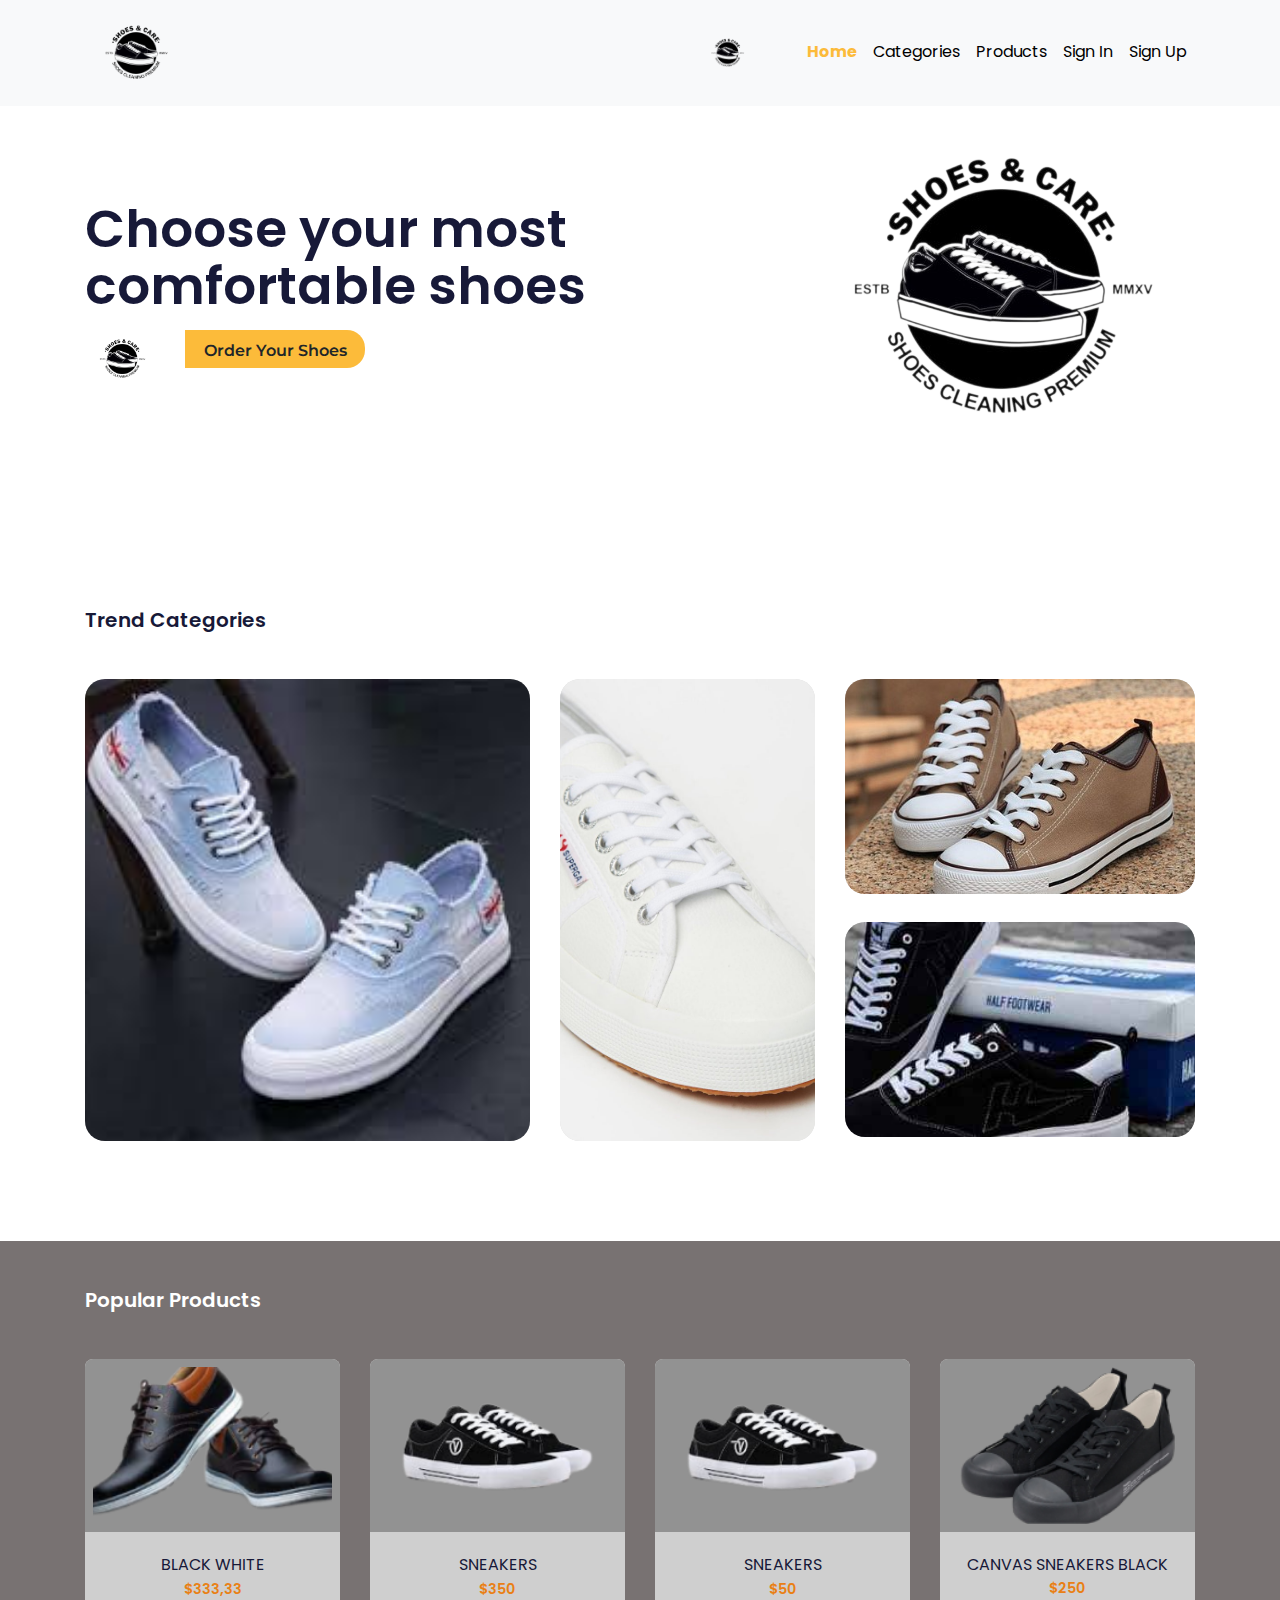
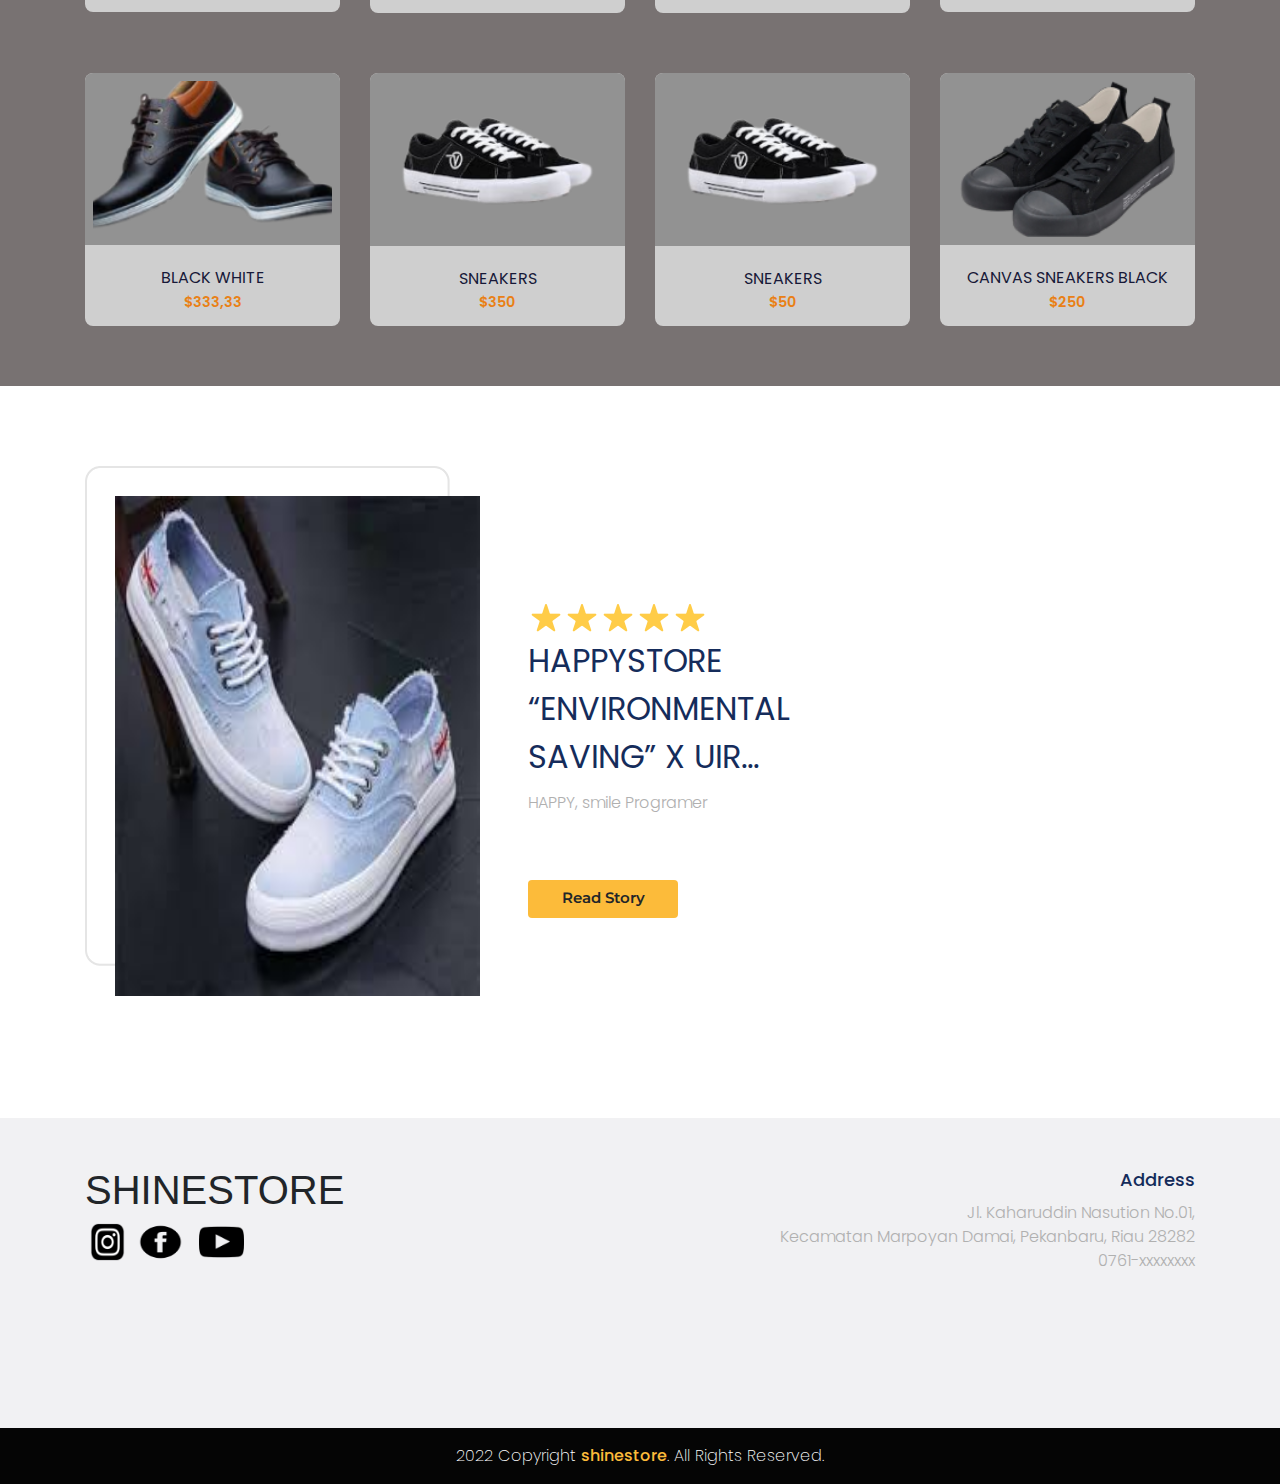
<file: index.html>
<!DOCTYPE html>
<html lang="en">
<head>
    <meta charset="UTF-8">
    <meta http-equiv="X-UA-Compatible" content="IE=edge">
    <meta name="viewport" content="width=device-width, initial-scale=1.0">
    <link rel="stylesheet" href="frontend/libraries/bootstrap/css/bootstrap.css">
    <link href="https://fonts.googleapis.com/css2?family=Montserrat:wght@100;300;400;500;600;700;800&family=Poppins:wght@400;500;600;800&display=swap" rel="stylesheet">
    <link rel="stylesheet" href="frontend/styles/main.css">
    
    <title>Home</title>
</head>
<body>
  <header>
    <nav class="navbar navbar-expand-lg navbar-light fixed-top bg-light">
      <div class="container">
        <a class="navbar-brand" href="#">
          <img src="frontend/images/shinestore.png" >
        </a>
        <button class="navbar-toggler" type="button" data-toggle="collapse" data-target="#navbarSupportedContent" aria-controls="navbarSupportedContent" aria-expanded="false" aria-label="Toggle navigation">
          <span class="navbar-toggler-icon"></span>
        </button>

        <div class="collapse navbar-collapse" id="navbarSupportedContent">
          <ul class="navbar-nav ml-auto">
            <li class="nav-item">
              <img src="frontend/images/shinestore.png" class="mr-5" alt="" style="max-width: 50px;">
            </li>
            <li class="nav-item">
              <a class="nav-link active" href="index.html">Home</a>
            </li>
            <li class="nav-item">
              <a class="nav-link" href="#">Categories</a>
            </li>
            <li class="nav-item">
              <a class="nav-link" href="pages/detail.html">Products</a>
            </li>
            <li class="nav-item">
              <a class="nav-link" href="#">Sign In</a>
            </li>
            <li class="nav-item">
              <a class="nav-link" href="#">Sign Up</a>
            </li>
          </ul>
        </div>
      </div>
    </nav>
  </header>

  <!-- Hero Banner -->
  <section class="pt-5 hero-banner">
    <div class="container">
      <div class="row align-items-center">
        <div class="col-md-6 pr-5">
          <h1 class="mb-3">
            Choose your most comfortable shoes
          </h1>
          
          <img src="frontend/images/shinestore.png" alt="logo shinestore" class="banner-logo">
          <button class="btn btn-cta p-2" style="font-size: 16px;">Order Your Shoes</button>
        </div>
  
        <div class="col-md-6 pl-6 mt-5" style="position: relative;left:100px;">
          <div>
            <img src="frontend/images/bannfer-full.png" alt="" class="img-fluid ">
            <!-- <img src="frontend/images/banner-frame.png" alt="" class="img-fluid position-absolute banner-img-frame">
            <img src="frontend/images/banner-frame-1.png" alt="" class="img-fluid position-absolute banner-img-frame-1"> -->
          </div>
        </div>
      </div>
    </div>
  </section>

  <!-- Trend Categories -->
  <section class="container categories">
    <h4 class="mb-5">Trend Categories</h4>
    <div class="row">
      <div class="col-6 col-md-5 component-categories d-block">
        
        <a href="pages/detail.html">
          <div class="categories-thumbnail">
            <div class="categories-image" style="background-image: url('frontend/images/categories-mountain.jpg');">
            </div>
          </div>
        </a>
      </div>
      <div class="col-6 col-md-3 component-categories d-block">
        
        <a href="pages/detail.html">
          <div class="categories-thumbnail">
            <div class="categories-image" style="background-image: url('frontend/images/categories-road.jpg');">

            </div>
          </div>
        </a>
        <!-- <div class="card">card</div> -->
      </div>
      <div class="col-12 col-md-4">
        <div class="row">
          <div class="col-12 col-md-12 component-categories d-block">
           
            <a href="pages/detail.html">
              <div class="categories-thumbnail-small">
                <div class="categories-image" style="background-image: url('frontend/images/categories-urban.jpg');">
    
                </div>
              </div>
            </a>
          </div>
        </div>
        <div class="row mt-2">
          <div class="col-12 col-md-12 component-categories d-block">
            
            <a href="pages/detail.html">
              <div class="categories-thumbnail-small">
                <div class="categories-image" style="background-image: url('frontend/images/categories-junior.jpg');">
    
                </div>
              </div>
            </a>
          </div>
        </div>
      </div>
    </div>
  </section>

  <!-- Popular Products -->
  <section class="popular-products">
    <div class="container">
      <div class="row">
        <div class="col-12">
          <h4 class="mb-5 mt-5" style="color:#ffffff">Popular Products</h4>
        </div>
      </div>
      <div class="row">
        <div class="col-6 col-md-4 col-lg-3">
          <a href="pages/detail.html" class="component-products d-block"> 
            <div class="products-image mb-4">
              <img src="frontend/images/speach-stealth.png" alt="" class="w-100">
            </div>
            <div class="products-text mb-2">
              Black White
            </div>
            <div class="products-price">
              $333,33
            </div>
          </a>
        </div>
        <div class="col-6 col-md-4 col-lg-3">
          <a href="pages/detail.html" class="component-products d-block"> 
            <div class="products-image mb-4">
              <img src="frontend/images/spectral-mountain.png" alt="" class="w-100">
            </div>
            <div class="products-text mb-2">
              Sneakers
            </div>
            <div class="products-price">
              $350
            </div>
          </a>
        </div>
        <div class="col-6 col-md-4 col-lg-3">
          <a href="pages/detail.html" class="component-products d-block"> 
            <div class="products-image mb-4">
              <img src="frontend/images/spectral-mountain.png" alt="" class="w-100">
            </div>
            <div class="products-text mb-2">
              Sneakers
            </div>
            <div class="products-price">
              $50
            </div>
          </a>
        </div>
        <div class="col-6 col-md-4 col-lg-3">
          <a href="pages/detail.html" class="component-products d-block"> 
            <div class="products-image mb-4">
              <img src="frontend/images/noriss.png" alt="" class="w-100">
            </div>
            <div class="products-text mb-2">
              Canvas Sneakers Black
            </div>
            <div class="products-price">
              $250
            </div>
          </a>
        </div>
        <div class="col-6 col-md-4 col-lg-3">
          <a href="pages/detail.html" class="component-products d-block"> 
            <div class="products-image mb-4">
              <img src="frontend/images/speach-stealth.png" alt="" class="w-100">
            </div>
            <div class="products-text mb-2">
              Black White
            </div>
            <div class="products-price">
              $333,33
            </div>
          </a>
        </div>
        <div class="col-6 col-md-4 col-lg-3">
          <a href="pages/detail.html" class="component-products d-block"> 
            <div class="products-image mb-4">
              <img src="frontend/images/spectral-mountain.png" alt="" class="w-100">
            </div>
            <div class="products-text mb-2">
              Sneakers
            </div>
            <div class="products-price">
              $350
            </div>
          </a>
        </div>
        <div class="col-6 col-md-4 col-lg-3">
          <a href="pages/detail.html" class="component-products d-block"> 
            <div class="products-image mb-4">
              <img src="frontend/images/spectral-mountain.png" alt="" class="w-100">
            </div>
            <div class="products-text mb-2">
              Sneakers
            </div>
            <div class="products-price">
              $50
            </div>
          </a>
        </div>
        <div class="col-6 col-md-4 col-lg-3">
          <a href="pages/detail.html" class="component-products d-block"> 
            <div class="products-image mb-4">
              <img src="frontend/images/noriss.png" alt="" class="w-100">
            </div>
            <div class="products-text mb-2">
              Canvas Sneakers Black
            </div>
            <div class="products-price">
              $250
            </div>
          </a>
        </div>
      </div>
    </div>
  </section>

  <!-- Testimonial -->
  <section class="testimonial">
    <div class="container">
      <div class="row align-items-center">
        <div class="col-auto">
          <div class="testimonial-hero">
            <img src="frontend/images/categories-mountain.jpg" alt="Testimonial" class="position-absolute testimonial-hero-image">
            <img src="frontend/images/testimonial-frame.png" alt="Testimonial" class="testimonial-frame">
          </div>
        </div>
        <div class="colfa-rotate-180 col-md-4 ml-5">
          <div class="stars align-items-center">
            <img src="frontend/images/stars.png" alt="">
          </div>
          <h2 class="testimonial-text">HAPPYSTORE “ENVIRONMENTAL SAVING” X UIR...<h2>
          <p class="testimonial-name
          ">HAPPY, smile Programer</p>
          
          <a href="#" class="btn btn-testimonial mt-5">
            Read Story
          </a>
        </div>
      </div>
    </div><br><br><br>
  </section>

  <!-- Footer -->
  <div class="footer">
    <div class="container">
      <div class="row">
        <div class="col-6">
          <h1 class="mt-5 text-uppercase">shinestore</h1>
          <div class="d-flex flex-row">
            <a href="https://mail.google.com/mail/u/0/#inbox">
              <img src="frontend/images/icon-ig.png">
            </a>
            <img src="frontend/images/icon-fb.png"  class="ml-2">
            <img src="frontend/images/icon-youtube.png"  class="ml-3">
          </div>
        </div>
        <div class="col-6">
          <div class="footer-tag mt-5">
            <h3>Address</h3>
            <p>Jl. Kaharuddin Nasution No.01, <br>
              Kecamatan Marpoyan Damai, Pekanbaru, Riau 28282 <br>0761-xxxxxxxx
            </p>
          </div>
        </div>
      </div>
    </div>
  </div>

  <footer>
    <div class="container">
      <div class="row">
        <div class="col-12 text-center">
          <p class="pt-3">
            2022 Copyright <a href="#">shinestore</a>. All Rights Reserved.
          </p>
        </div>
      </div>
    </div>
  </footer> 


  <script src="frontend/libraries/jquery-3.6.0.min.js"></script>
  <script src="frontend/libraries/bootstrap/js/bootstrap.js"></script>
</body>
</html>
</file>
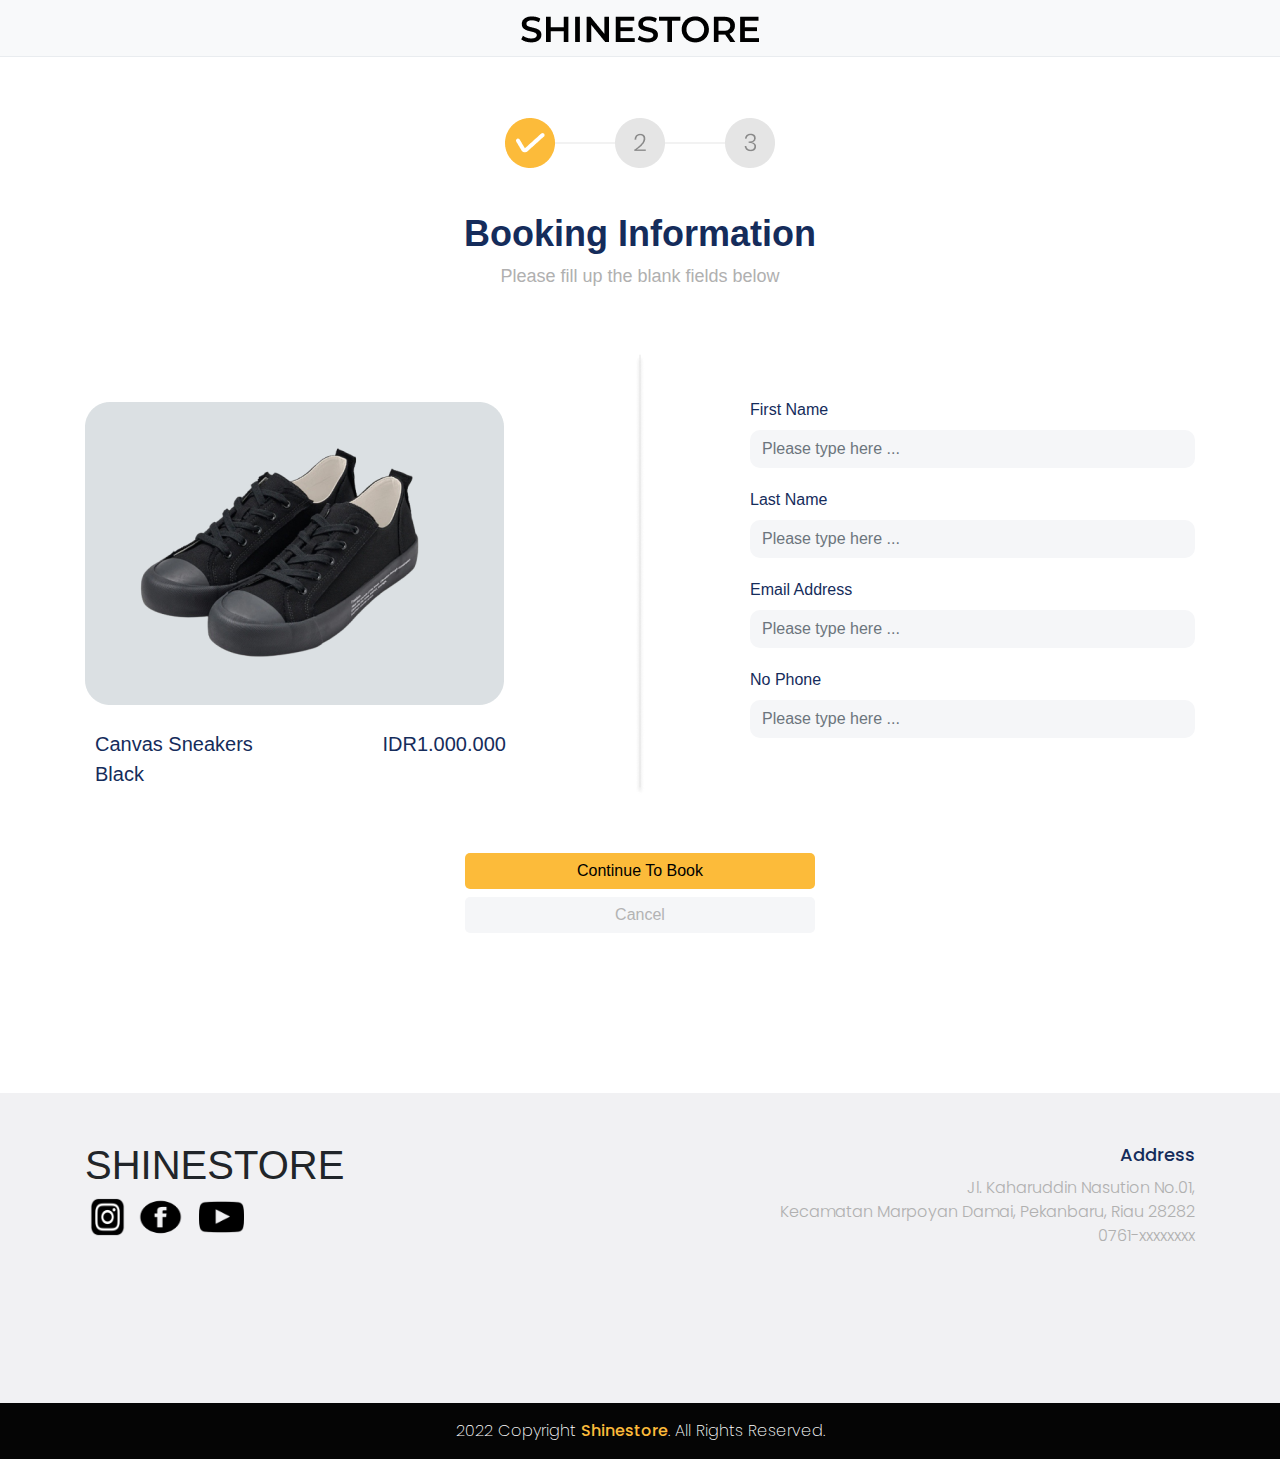
<file: pages/booking_page.html>
<!DOCTYPE html>
<html lang="en">
<head>
    <meta charset="UTF-8">
    <meta http-equiv="X-UA-Compatible" content="IE=edge">
    <meta name="viewport" content="width=device-width, initial-scale=1.0">
    <link rel="stylesheet" href="../frontend/libraries/bootstrap/css/bootstrap.css">
    <link href="https://fonts.googleapis.com/css2?family=Montserrat:wght@100;300;400;500;600;700;800&family=Poppins:wght@400;500;600;800&display=swap" rel="stylesheet">
    <link rel="stylesheet" href="../frontend/styles/main.css">
    <title>Booking Page</title>
</head>
<body>
  <header>
    <nav class="navbar navbar-expand-lg navbar-light bg-light">
      <div class="container">
        <a class="navbar-brand mx-auto" href="../index.html"><img src="../frontend/images/bikestore.png" alt=""></a>
      </div>
    </nav>
  </header>

  <!-- Page Content -->
  <div class="container booking-page-1">
    <div class="row">
        <div class="col-12">
            <img src="../frontend/images/stepper.png" class="mx-auto d-block stepper">
        </div>
        <div class="col-12">
            <div class="text-center">
                <h1 class="title-booking">Booking Information</h1>
                <p class="subtitle-booking">Please fill up the blank fields below</p>
            </div>
        </div>
    </div>
    <div class="row mt-5">
        <div class="col-md-5 mt-5">
            <img src="../frontend/images/pic_booking.png" alt="">
            <div class="row mt-4">
                <div class="col-6">
                    <p class="brand-book">Canvas Sneakers Black</p>
                </div>
                <div class="col-6">
                    <p class="price-book">IDR1.000.000</p>
                </div>
            </div>
        </div>
        <div class="col-md-2">
            <img src="../frontend/images/garis.png" class="mx-auto d-block">
        </div>
        <div class="col-md-5 mt-4 form-booking">
            <label>First Name</label>
            <div class="input-group">
                <input type="text" class="form-control" placeholder="Please type here ...">
            </div>
            <label>Last Name</label>
            <div class="input-group">
                <input type="text" class="form-control" placeholder="Please type here ...">
            </div>
            <label>Email Address</label>
            <div class="input-group">
                <input type="email" class="form-control" placeholder="Please type here ...">
            </div>
            <label>No Phone</label>
            <div class="input-group">
                <input type="number" class="form-control" placeholder="Please type here ...">
            </div>
        </div>
    </div>
    <div class="row mt-5 mb-5">
        <div class="col-4"></div>
        <div class="col-4">
            <div class="text-center">
                <a href="booking_page_2.html" type="button" class="btn btn-md btn-dark btn-block btn-continue-booking">Continue To Book</a>
                <a href="detail.html" type="button" class="btn btn-md btn-dark btn-block btn-cancel-booking mt-2">Cancel</a>
            </div>
        </div>
        <div class="col-4"></div>
    </div>
  </div>
  <!-- Akhir Page Content -->

  <!-- Footer -->
  <div class="footer">
    <div class="container">
      <div class="row">
        <div class="col-6">
          <h1 class="mt-5 text-uppercase">shinestore</h1>
          <div class="d-flex flex-row">
            <img src="../frontend/images/icon-ig.png">
            <img src="../frontend/images/icon-fb.png"  class="ml-2">
            <img src="../frontend/images/icon-youtube.png"  class="ml-3">
          </div>
        </div>
        <div class="col-6">
          <div class="footer-tag mt-5">
            <h3>Address</h3>
            <p>Jl. Kaharuddin Nasution No.01, <br>
              Kecamatan Marpoyan Damai, Pekanbaru, Riau 28282 <br>0761-xxxxxxxx
            </p>
          </div>
        </div>
      </div>
    </div>
  </div>

  <footer>
    <div class="container">
      <div class="row">
        <div class="col-12 text-center">
          <p class="pt-3">
            2022 Copyright <a href="#">Shinestore</a>. All Rights Reserved.
          </p>
        </div>
      </div>
    </div>
  </footer>
  
  



  <script src="../frontend/libraries/jquery-3.6.0.min.js"></script>
  <script src="../frontend/libraries/bootstrap/js/bootstrap.js"></script>
</body>
</html>
</file>
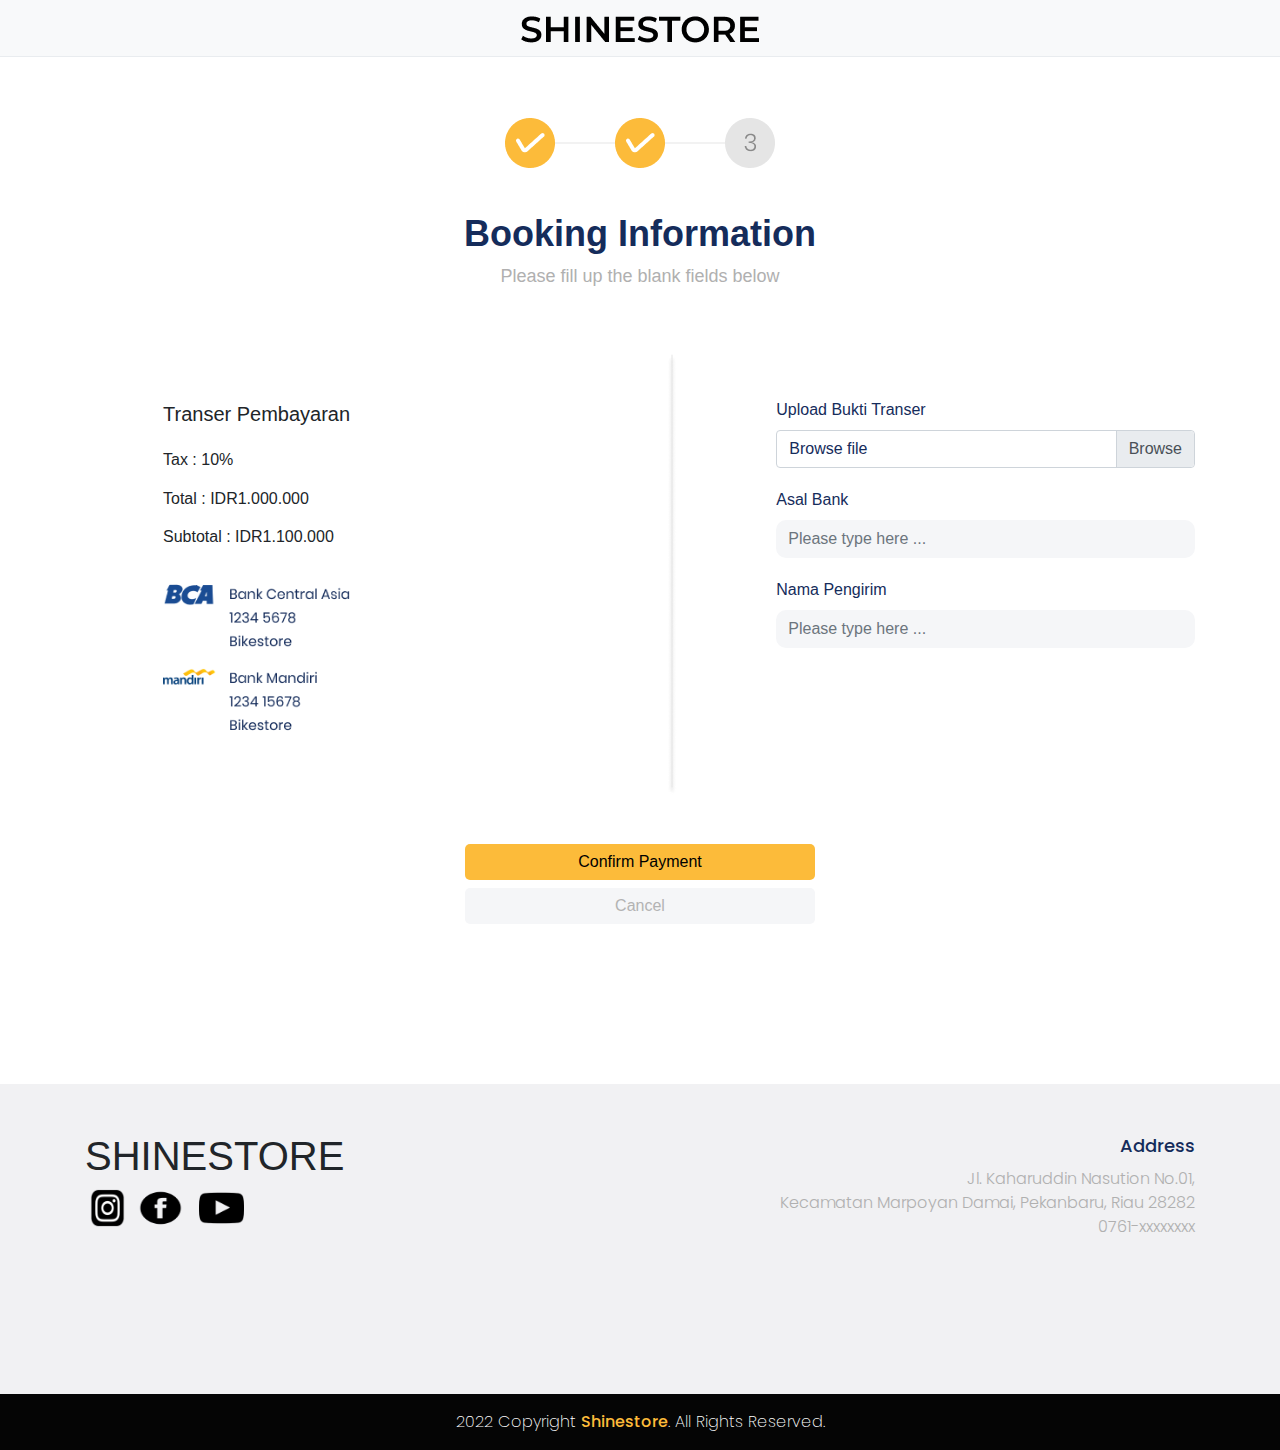
<file: pages/booking_page_2.html>
<!DOCTYPE html>
<html lang="en">
<head>
    <meta charset="UTF-8">
    <meta http-equiv="X-UA-Compatible" content="IE=edge">
    <meta name="viewport" content="width=device-width, initial-scale=1.0">
    <link rel="stylesheet" href="../frontend/libraries/bootstrap/css/bootstrap.css">
    <link href="https://fonts.googleapis.com/css2?family=Montserrat:wght@100;300;400;500;600;700;800&family=Poppins:wght@400;500;600;800&display=swap" rel="stylesheet">
    <link rel="stylesheet" href="../frontend/styles/main.css">
    <title>Booking Page</title>
</head>
<body>
  <header>
    <nav class="navbar navbar-expand-lg navbar-light bg-light">
      <div class="container">
        <a class="navbar-brand mx-auto" href="../index.html"><img src="../frontend/images/bikestore.png" alt=""></a>
      </div>
    </nav>
  </header>

  <!-- Page Content -->
  <div class="container booking-page-1">
    <div class="row">
        <div class="col-12">
            <img src="../frontend/images/stepper-2.png" class="mx-auto d-block stepper">
        </div>
        <div class="col-12">
            <div class="text-center">
                <h1 class="title-booking">Booking Information</h1>
                <p class="subtitle-booking">Please fill up the blank fields below</p>
            </div>
        </div>
    </div>
    <div class="row mt-5 ml-5">
        <div class="col-md-5 mt-5">
            <div class="col-12">
              <h5 class="mb-4">Transer Pembayaran</h5>
              <h6>Tax : 10% <br><br> Total : IDR1.000.000 <br><br> Subtotal : IDR1.100.000</h6>
            </div>
            <div class="col-12">
              <img src="../frontend/images/item_bank.png" class="mt-4 w-50">
            </div>
        </div>
        <div class="col-md-2">
            <img src="../frontend/images/garis.png" class="mx-auto d-block">
        </div>
        <div class="col-md-5 mt-4 form-booking">
          <label>Upload Bukti Transer</label>
          <div class="input-group">
            <div class="custom-file mt-0">
              <input type="file" class="custom-file-input" id="inputGroupFile01" aria-describedby="inputGroupFileAddon01">
              <label class="custom-file-label mt-0">Browse file</label>
            </div>
          </div>
          <label>Asal Bank</label>
          <div class="input-group">
              <input type="text" class="form-control" placeholder="Please type here ...">
          </div>
          <label>Nama Pengirim</label>
          <div class="input-group">
              <input type="text" class="form-control" placeholder="Please type here ...">
          </div>
        </div>
    </div>
    <div class="row mt-5 mb-5">
        <div class="col-4"></div>
        <div class="col-4">
            <div class="text-center">
                <a href="finish.html" type="button" class="btn btn-md btn-dark btn-block btn-continue-booking">Confirm Payment</a>
                <a href="detail.html" type="button" class="btn btn-md btn-dark btn-block btn-cancel-booking mt-2">Cancel</a>
            </div>
        </div>
        <div class="col-4"></div>
    </div>
  </div>
  <!-- Akhir Page Content -->

  <!-- Footer -->
  <div class="footer">
    <div class="container">
      <div class="row">
        <div class="col-6">
          <h1 class="mt-5 text-uppercase">shinestore</h1>
          <div class="d-flex flex-row">
            <img src="../frontend/images/icon-ig.png">
            <img src="../frontend/images/icon-fb.png"  class="ml-2">
            <img src="../frontend/images/icon-youtube.png"  class="ml-3">
          </div>
        </div>
        <div class="col-6">
          <div class="footer-tag mt-5">
            <h3>Address</h3>
            <p>Jl. Kaharuddin Nasution No.01, <br>
              Kecamatan Marpoyan Damai, Pekanbaru, Riau 28282 <br>0761-xxxxxxxx
            </p>
          </div>
        </div>
      </div>
    </div>
  </div>

  <footer>
    <div class="container">
      <div class="row">
        <div class="col-12 text-center">
          <p class="pt-3">
            2022 Copyright <a href="#">Shinestore</a>. All Rights Reserved.
          </p>
        </div>
      </div>
    </div>
  </footer>
  
  



  <script src="../frontend/libraries/jquery-3.6.0.min.js"></script>
  <script src="../frontend/libraries/bootstrap/js/bootstrap.js"></script>
</body>
</html>
</file>
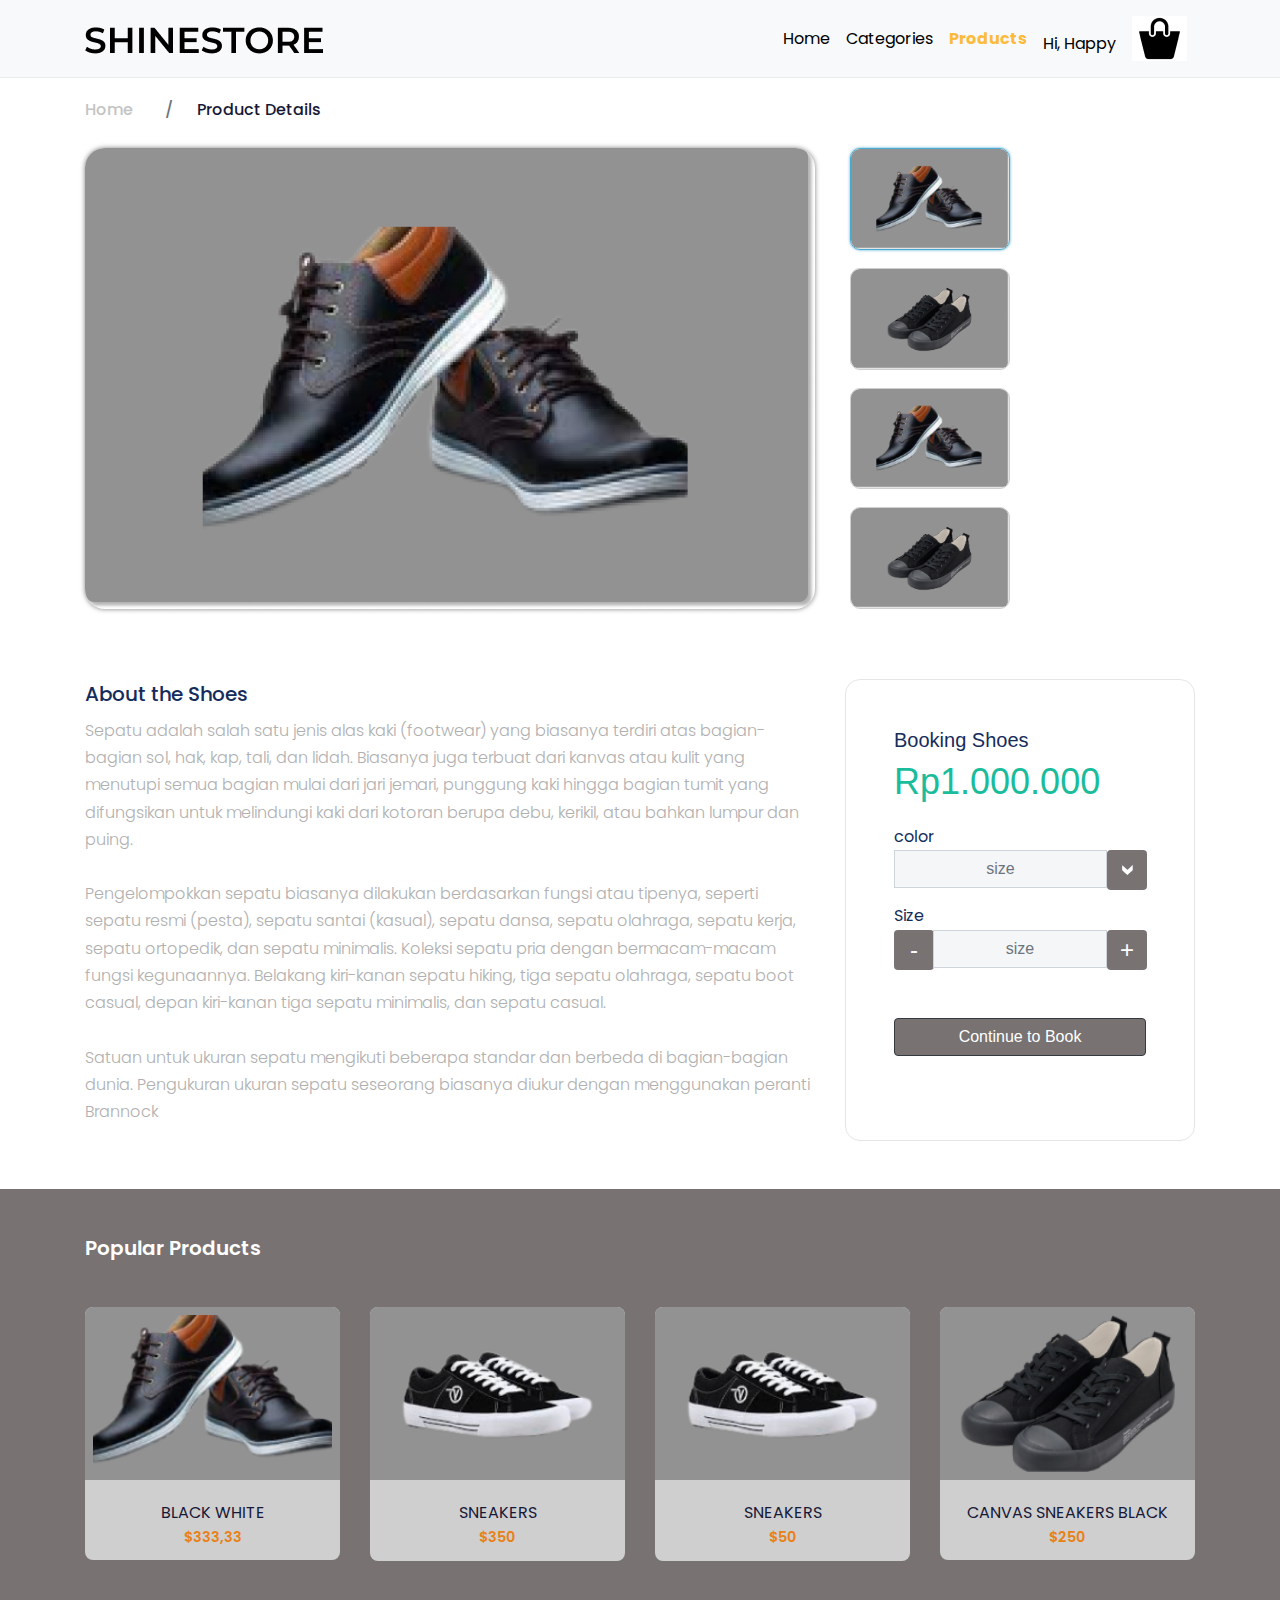
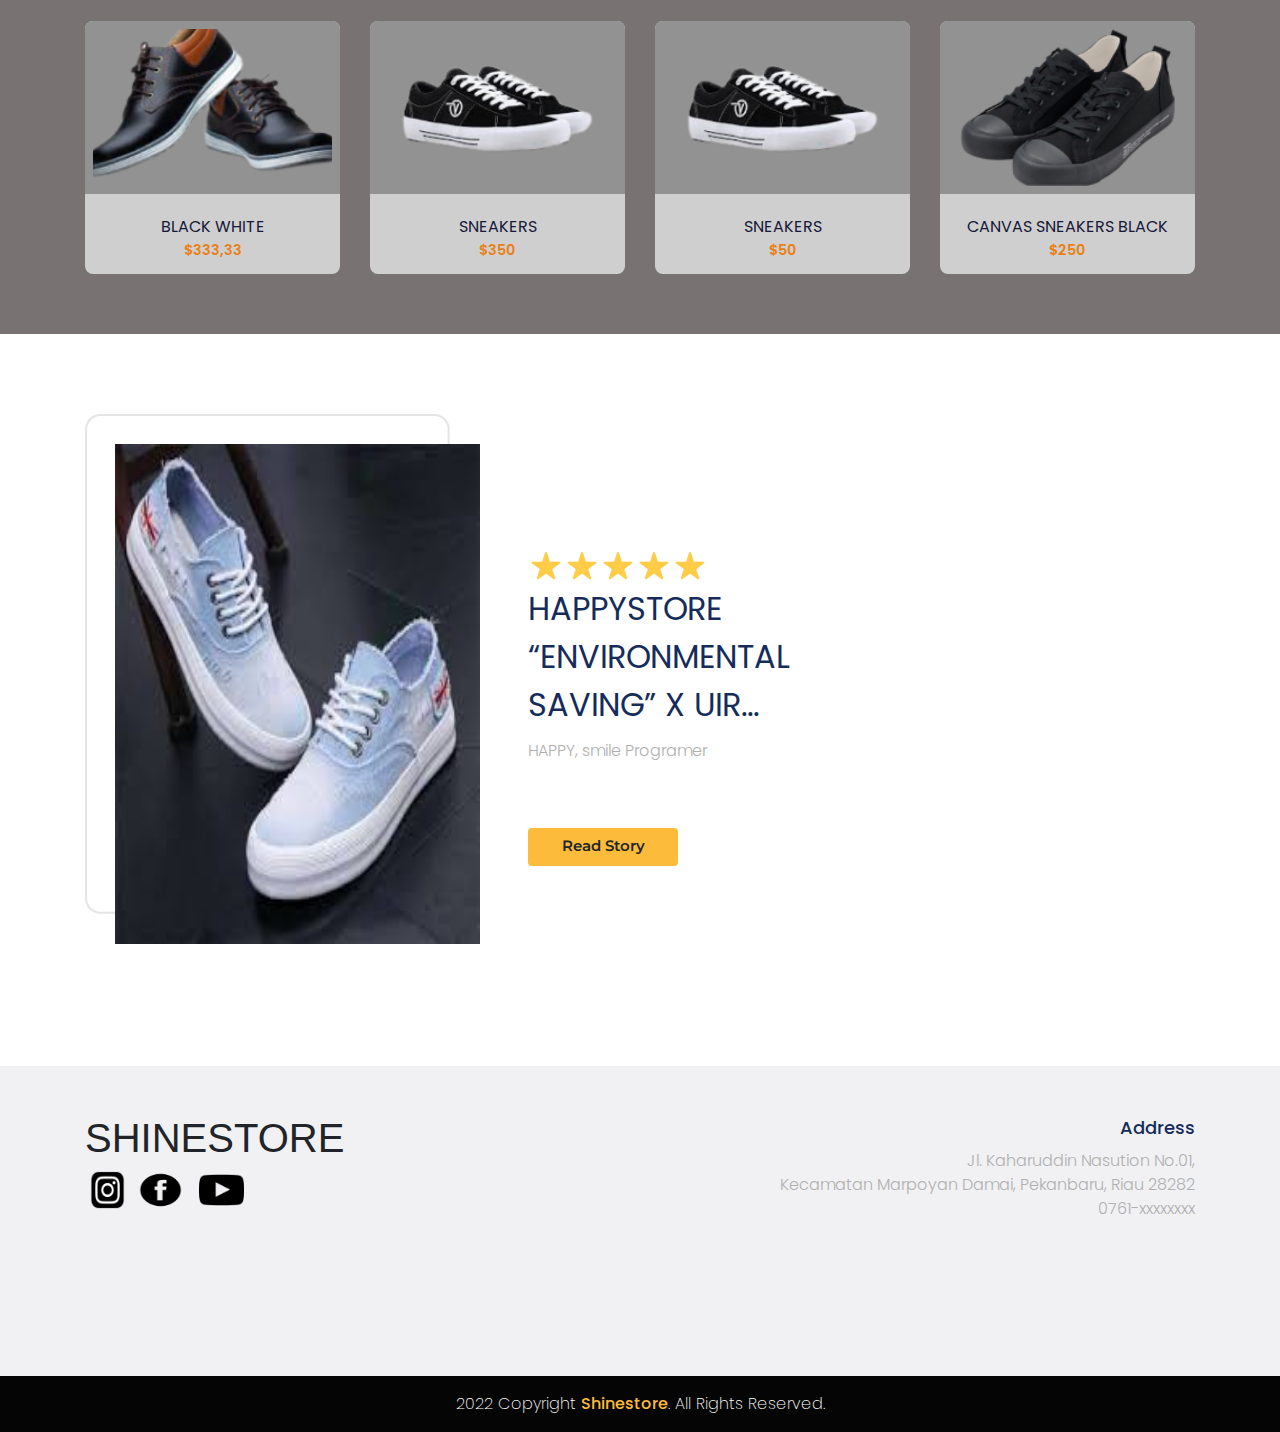
<file: pages/detail.html>
<!DOCTYPE html>
<html lang="en">
<head>
    <meta charset="UTF-8">
    <meta http-equiv="X-UA-Compatible" content="IE=edge">
    <meta name="viewport" content="width=device-width, initial-scale=1.0">
    <link rel="stylesheet" href="../frontend/libraries/bootstrap/css/bootstrap.css">
    <link href="https://fonts.googleapis.com/css2?family=Montserrat:wght@100;300;400;500;600;700;800&family=Poppins:wght@400;500;600;800&display=swap" rel="stylesheet">
    <link rel="stylesheet" href="../frontend/styles/main.css">
    <link rel="stylesheet" href="../frontend/libraries/xzoom/xzoom.css">
    
    <title>Detail</title>
</head>
<body>
  <header>
    <nav class="navbar navbar-expand-lg navbar-light bg-light">
      <div class="container">
        <a class="navbar-brand" href="#"><img src="../frontend/images/bikestore.png" alt=""></a>
        <button class="navbar-toggler" type="button" data-toggle="collapse" data-target="#navbarSupportedContent" aria-controls="navbarSupportedContent" aria-expanded="false" aria-label="Toggle navigation">
          <span class="navbar-toggler-icon"></span>
        </button>

        <div class="collapse navbar-collapse" id="navbarSupportedContent">
          <ul class="navbar-nav ml-auto">
            <li class="nav-item">
              <a class="nav-link" href="../index.html">Home</a>
            </li>
            <li class="nav-item">
              <a class="nav-link" href="#">Categories</a>
            </li>
            <li class="nav-item">
              <a class="nav-link active" href="#">Products</a>
            </li>
          </ul>
          <!-- Desktop Menu -->
          <ul class="navbar-nav d-none d-lg-flex">
            <li class="nav-item dropdown">
              <a href="#" class="nav-link mt-3" id="navbarDropdown" role="button" data-toggle="dropdown">
                Hi, Happy
              </a>
            </li>
            <li class="nav-item">
              <a href="#" class="nav-link d-inline-block">
                <img src="../frontend/images/ic_cart.png" alt="">
              </a>
            </li>
          </ul>
        </div>
      </div>
    </nav>
  </header>

  <!-- Page Content -->
  <div class="page-content page-details">
    <section class="bike-breadcrumbs">
      <div class="container">
        <div class="row">
          <div class="col-12">
            <nav>
              <ol class="breadcrumb">
                <li class="breadcrumb-item">
                  <a href="">Home</a>
                </li>
                <li class="breadcrumb-item active">
                  Product Details
                </li>
              </ol>
            </nav>
          </div>
        </div>
      </div>
    </section>

    <section class="bike-gallery">
      <div class="container">
        <div class="row">
          <div class="col-10 col-md-8">
            <div class="xzoom-container">
              <img 
                src="../frontend/images/product-details-1.png" 
                class="xzoom w-100 main-image d-block" 
                id="xzoom-default"
                xoriginal="../frontend/images/product-details-1.png">
            </div>
          </div>
          <div class="col-2 col-md-2">
            <div class="xzoom-thumbs">
              <a href="../frontend/images/product-details-1.png">
                <img src="../frontend/images/product-details-1.png" class="xzoom-gallery w-100" xpreview="../frontend/images/product-details-1.png">
              </a>
              <a href="../frontend/images/product-details-2.png">
                <img src="../frontend/images/product-details-2.png" class="xzoom-gallery w-100 mt-2" xpreview="../frontend/images/product-details-2.png">
              <a href="../frontend/images/product-details-1.png">
                <img src="../frontend/images/product-details-1.png" class="xzoom-gallery w-100 mt-2" xpreview="../frontend/images/product-details-1.png">
              <a href="../frontend/images/product-details-2.png">
                <img src="../frontend/images/product-details-2.png" class="xzoom-gallery w-100 mt-2" xpreview="../frontend/images/product-details-2.png">
              </a>
            </div> 
          </div>
        </div>
      </div>
    </section>

    <section class="bike-heading mb-5">
      <div class="container">
        <div class="row">
          <div class="col-lg-8">
            <h1>About the Shoes</h1>
            <p>Sepatu adalah salah satu jenis alas kaki (footwear) yang biasanya terdiri atas bagian-bagian sol, hak, kap, tali, dan lidah. Biasanya juga terbuat dari kanvas atau kulit yang menutupi semua bagian mulai dari jari jemari, punggung kaki hingga bagian tumit yang difungsikan untuk melindungi kaki dari kotoran berupa debu, kerikil, atau bahkan lumpur dan puing. <br><br>

            Pengelompokkan sepatu biasanya dilakukan berdasarkan fungsi atau tipenya, seperti sepatu resmi (pesta), sepatu santai (kasual), sepatu dansa, sepatu olahraga, sepatu kerja, sepatu ortopedik, dan sepatu minimalis.
            Koleksi sepatu pria dengan bermacam-macam fungsi kegunaannya. Belakang kiri-kanan sepatu hiking, tiga sepatu olahraga, sepatu boot casual, depan kiri-kanan tiga sepatu minimalis, dan sepatu casual. <br><br>
              
            Satuan untuk ukuran sepatu mengikuti beberapa standar dan berbeda di bagian-bagian dunia. Pengukuran ukuran sepatu seseorang biasanya diukur dengan menggunakan peranti Brannock
              </p>
          </div>
          <div class="col-lg-4">
            <div class="card bordered p-5">
              <h5 class="booking-title">Booking Shoes</h5>
              <h2 class="booking-price">Rp1.000.000</h2>
              <p class="mb-0 subtitle">color</p>
              <div class="input-number">
                <div class="input-group">
                  <input type="text" class="form-control" placeholder="size">
                  <div class="input-group-prepend">
                    <div class="input-group-text plus">
                      <img src="../frontend/images/arrow.png">
                    </div>
                  </div>
                </div>
              </div>

              <p class="mb-0 subtitle">Size</p>
              <div class="input-number">
                <div class="input-group">
                  <div class="input-group-prepend">
                    <div class="input-group-text minus">
                      -
                    </div>
                  </div>
                  <input type="text" class="form-control" placeholder="size">
                  <div class="input-group-prepend">
                    <div class="input-group-text plus">
                      +
                    </div>
                  </div>
                </div>
              </div>
              <a href="booking_page.html" class="btn btn-md btn-dark btn-block mt-5 btn-booking">Continue to Book</a>
            </div>
          </div>
        </div>
      </div>
    </section>
  </div>
  <!-- Akhir Page Content -->

  <!-- Popular Products -->
  <section class="popular-products">
    <div class="container">
      <div class="row">
        <div class="col-12">
          <h4 class="mb-5 mt-5" style="color:#ffffff">Popular Products</h4>
        </div>
      </div>
      <div class="row">
        <div class="col-6 col-md-4 col-lg-3">
          <a href="pages/detail.html" class="component-products d-block"> 
            <div class="products-image mb-4">
              <img src="../frontend/images/speach-stealth.png" alt="" class="w-100">
            </div>
            <div class="products-text mb-2">
              Black White
            </div>
            <div class="products-price">
              $333,33
            </div>
          </a>
        </div>
        <div class="col-6 col-md-4 col-lg-3">
          <a href="pages/detail.html" class="component-products d-block"> 
            <div class="products-image mb-4">
              <img src="../frontend/images/spectral-mountain.png" alt="" class="w-100">
            </div>
            <div class="products-text mb-2">
              Sneakers
            </div>
            <div class="products-price">
              $350
            </div>
          </a>
        </div>
        <div class="col-6 col-md-4 col-lg-3">
          <a href="pages/detail.html" class="component-products d-block"> 
            <div class="products-image mb-4">
              <img src="../frontend/images/spectral-mountain.png" alt="" class="w-100">
            </div>
            <div class="products-text mb-2">
              Sneakers
            </div>
            <div class="products-price">
              $50
            </div>
          </a>
        </div>
        <div class="col-6 col-md-4 col-lg-3">
          <a href="pages/detail.html" class="component-products d-block"> 
            <div class="products-image mb-4">
              <img src="../frontend/images/noriss.png" alt="" class="w-100">
            </div>
            <div class="products-text mb-2">
              Canvas Sneakers Black
            </div>
            <div class="products-price">
              $250
            </div>
          </a>
        </div>
        <div class="col-6 col-md-4 col-lg-3">
          <a href="pages/detail.html" class="component-products d-block"> 
            <div class="products-image mb-4">
              <img src="../frontend/images/speach-stealth.png" alt="" class="w-100">
            </div>
            <div class="products-text mb-2">
              Black White
            </div>
            <div class="products-price">
              $333,33
            </div>
          </a>
        </div>
        <div class="col-6 col-md-4 col-lg-3">
          <a href="pages/detail.html" class="component-products d-block"> 
            <div class="products-image mb-4">
              <img src="../frontend/images/spectral-mountain.png" alt="" class="w-100">
            </div>
            <div class="products-text mb-2">
              Sneakers
            </div>
            <div class="products-price">
              $350
            </div>
          </a>
        </div>
        <div class="col-6 col-md-4 col-lg-3">
          <a href="pages/detail.html" class="component-products d-block"> 
            <div class="products-image mb-4">
              <img src="../frontend/images/spectral-mountain.png" alt="" class="w-100">
            </div>
            <div class="products-text mb-2">
              Sneakers
            </div>
            <div class="products-price">
              $50
            </div>
          </a>
        </div>
        <div class="col-6 col-md-4 col-lg-3">
          <a href="pages/detail.html" class="component-products d-block"> 
            <div class="products-image mb-4">
              <img src="../frontend/images/noriss.png" alt="" class="w-100">
            </div>
            <div class="products-text mb-2">
              Canvas Sneakers Black
            </div>
            <div class="products-price">
              $250
            </div>
          </a>
        </div>
      </div>
    </div>
  </section>

  <!-- Testimonial -->
  <section class="testimonial">
    <div class="container">
      <div class="row align-items-center">
        <div class="col-auto">
          <div class="testimonial-hero">
            <img src="../frontend/images/categories-mountain.jpg" alt="Testimonial" class="position-absolute testimonial-hero-image">
            <img src="../frontend/images/testimonial-frame.png" alt="Testimonial" class="testimonial-frame">
          </div>
        </div>
        <div class="colfa-rotate-180 col-md-4 ml-5">
          <div class="stars align-items-center">
            <img src="../frontend/images/stars.png" alt="">
          </div>
          <h2 class="testimonial-text">HAPPYSTORE “ENVIRONMENTAL SAVING” X UIR...<h2>
          <p class="testimonial-name
          ">HAPPY, smile Programer</p>
          
          <a href="#" class="btn btn-testimonial mt-5">
            Read Story
          </a>
        </div>
      </div>
    </div><br><br><br>
  </section>

  <!-- Footer -->
  <div class="footer">
    <div class="container">
      <div class="row">
        <div class="col-6">
          <h1 class="mt-5 text-uppercase">Shinestore</h1>
          <div class="d-flex flex-row">
            <img src="../frontend/images/icon-ig.png">
            <img src="../frontend/images/icon-fb.png"  class="ml-2">
            <img src="../frontend/images/icon-youtube.png"  class="ml-3">
          </div>
        </div>
        <div class="col-6">
          <div class="footer-tag mt-5">
            <h3>Address</h3>
            <p>Jl. Kaharuddin Nasution No.01, <br>
              Kecamatan Marpoyan Damai, Pekanbaru, Riau 28282 <br>0761-xxxxxxxx
            </p>
          </div>
        </div>
      </div>
    </div>
  </div>

  <footer>
    <div class="container">
      <div class="row">
        <div class="col-12 text-center">
          <p class="pt-3">
            2022 Copyright <a href="#">Shinestore</a>. All Rights Reserved.
          </p>
        </div>
      </div>
    </div>
  </footer>
  
  



  <script src="../frontend/libraries/jquery-3.6.0.min.js"></script>
  <script src="../frontend/libraries/bootstrap/js/bootstrap.js"></script>
  <script src="../frontend/libraries/xzoom/xzoom.min.js"></script>

  <script>
    $(document).ready(function () {
      $(".xzoom, .xzoom-gallery").xzoom({
        zoomWidth: 450,
        title: false,
        tint: "#333",
        Xoffset: 20,
      });
    });
  </script>
</body>
</html>
</file>
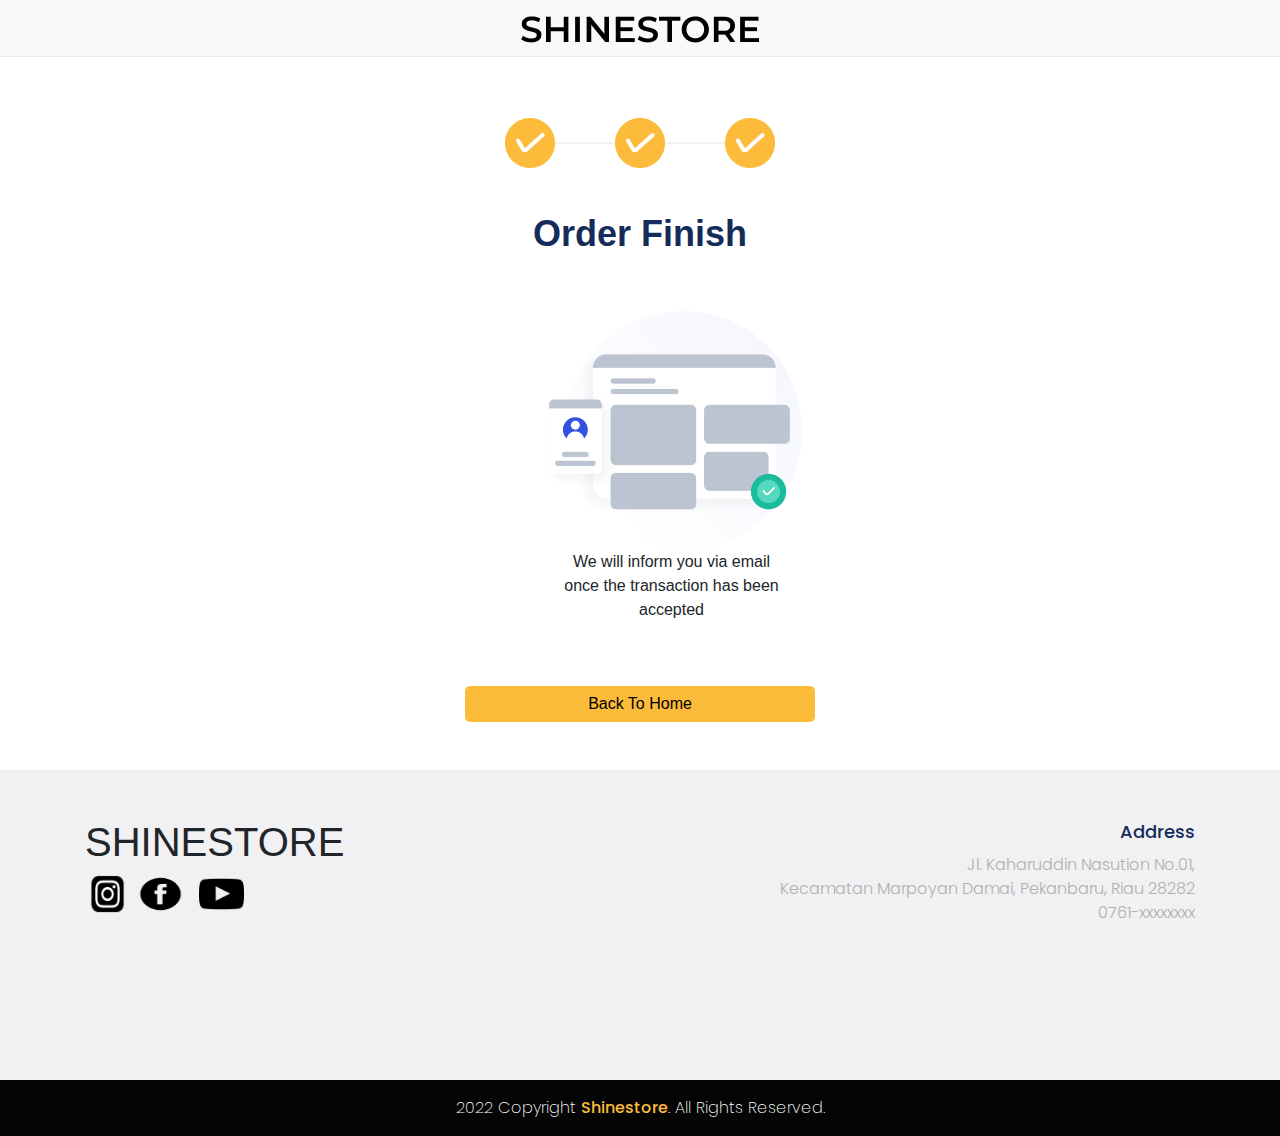
<file: pages/finish.html>
<!DOCTYPE html>
<html lang="en">
<head>
    <meta charset="UTF-8">
    <meta http-equiv="X-UA-Compatible" content="IE=edge">
    <meta name="viewport" content="width=device-width, initial-scale=1.0">
    <link rel="stylesheet" href="../frontend/libraries/bootstrap/css/bootstrap.css">
    <link href="https://fonts.googleapis.com/css2?family=Montserrat:wght@100;300;400;500;600;700;800&family=Poppins:wght@400;500;600;800&display=swap" rel="stylesheet">
    <link rel="stylesheet" href="../frontend/styles/main.css">
    <title>Booking Page</title>
</head>
<body>
  <header>
    <nav class="navbar navbar-expand-lg navbar-light bg-light">
      <div class="container">
        <a class="navbar-brand mx-auto" href="../index.html"><img src="../frontend/images/bikestore.png" alt=""></a>
      </div>
    </nav>
  </header>

  <!-- Page Content -->
  <div class="container">
    <div class="row">
        <div class="col-12">
            <img src="../frontend/images/stepper-3.png" class="mx-auto d-block stepper">
        </div>
        <div class="col-12">
            <div class="text-center">
                <h1 class="title-booking">Order Finish</h1>
            </div>
        </div>
    </div>
    <div class="row mt-5 ml-5">
      <div class="col-12">
        <div class="text-center">
          <img src="../frontend/images/logo_finish.png" class="w-25">
          <p>We will inform you via email <br>  once the transaction has been <br> accepted</p>
        </div>
      </div>
    </div>
    <div class="row mt-5 mb-5">
      <div class="col-md-4"></div>
      <div class="col-md-4">
          <div class="text-center">
              <a href="../index.html" type="button" class="btn btn-md btn-dark btn-block btn-continue-booking">Back To Home</a>
          </div>
      </div>
      <div class="col-md-4"></div>
    </div>
  </div>
  <!-- Akhir Page Content -->

  <!-- Footer -->
  <div class="footer">
    <div class="container">
      <div class="row">
        <div class="col-6">
          <h1 class="mt-5 text-uppercase">shinestore</h1>
          <div class="d-flex flex-row">
            <img src="../frontend/images/icon-ig.png">
            <img src="../frontend/images/icon-fb.png"  class="ml-2">
            <img src="../frontend/images/icon-youtube.png"  class="ml-3">
          </div>
        </div>
        <div class="col-6">
          <div class="footer-tag mt-5">
            <h3>Address</h3>
            <p>Jl. Kaharuddin Nasution No.01, <br>
              Kecamatan Marpoyan Damai, Pekanbaru, Riau 28282 <br>0761-xxxxxxxx
            </p>
          </div>
        </div>
      </div>
    </div>
  </div>

  <footer>
    <div class="container">
      <div class="row">
        <div class="col-12 text-center">
          <p class="pt-3">
            2022 Copyright <a href="#">Shinestore</a>. All Rights Reserved.
          </p>
        </div>
      </div>
    </div>
  </footer>
  
  



  <script src="../frontend/libraries/jquery-3.6.0.min.js"></script>
  <script src="../frontend/libraries/bootstrap/js/bootstrap.js"></script>
</body>
</html>
</file>
<file: frontend/styles/main.css>
header {
    border-bottom: 1px solid #e9ecef;
    width: 100%;
    position: relative;
}

.navbar-brand img {
    max-height: 80px;
}

.nav-item {
    font-family: 'poppins', sans-serif;
    font-weight: 400;
}

.nav-item.active {
    font-family: 'poppins', sans-serif;
    font-weight: 600;
    color: #FCBB3A !important;
}

ul li a {
    color: #000000 !important;
}

ul li a:hover {
    color: #FCBB3A !important;
}

.nav-item .nav-link.active {
    font-weight: bold;
    color: #FCBB3A !important;
}

/* Hero Banner */
section.hero-banner {
    margin-bottom: 8rem;
}

section h1 {
    font-size: 52px;
    font-style: normal;
    font-family: 'Poppins';
    font-weight: 600;
    line-height: 110%;
    color: #171938;
    
}

section h4 {
    font-family: 'Poppins';
    font-style: normal;
    font-weight: 600;
    font-size: 20px;
    line-height: 110%;
    color: #171938;
}

section p {
    font-family: 'Poppins';
    font-style: normal;
    font-weight: 400;
    font-size: 28px;
    line-height: 110%;
    color: #171938;
}

section .btn-cta {
    background-color: #FCBB3A;
    font-family: 'Montserrat', sans-serif;
    font-weight: 600;
    font-size: 15px;

    position: absolute;
    width: 180px;
    height: 38px;
    left: 115px;
    border-radius: 0px 18px 18px 0px;
}

section .btn-cta:hover {
    background-color: #fca800;
}

section .banner-logo {
    position:absolute ;
    width: 70px;
}

section .banner-img {
    margin: -110px 0 0 0;
    
    
    max-width: 480px;
}
section .banner-img-frame {
    margin: -90px 0 0 40px;
    z-index: 1;
    max-width: 480px;
}
section .banner-img-frame-1 {
    margin: -70px 0 0 20px;
    max-width: 480px;
}

.card {
    height: 100%;
}

/* Categories */
section.categories {
    margin-bottom: 5rem;
}

.component-categories {
    margin-bottom: 20px;
}

.component-categories:hover {
    text-decoration: none;
}

.tag {
    z-index: 3;
    background-color: #FCBB3A;
    padding: .25rem 1.25rem;
    position: absolute;
    bottom: 0;
    left: 15px;
    color: white;
    min-height: 30px;
    border-radius: 0px 20px;
    
}

.tag span {
    font-family: 'Poppins';
    font-style: normal;
    font-weight: 600;
    font-size: 18px;
    color: #171938;
}

.categories-thumbnail {
    width: 100%;
    height: 462px;
    border-radius: 20px;
    overflow: hidden;
    position: relative;
    z-index: 1;
}

.categories-thumbnail:hover .categories-image {
    transform: scale(1.1);
}

.categories-thumbnail-small {
    width: 100%;
    height: 215px;
    border-radius: 20px;
    overflow: hidden;
    position: relative;
    z-index: 1;
}

.categories-thumbnail-small:hover .categories-image {
    transform: scale(1.1);
}

.categories-image {
    width: 100%;
    height: 100%;

    background-color: #ddd;
    background-position: center;
    background-size: cover;
    background-repeat: no-repeat;

    transition: all 0.3s ease;
}

/* Products */
section.popular-products {
    margin-bottom: 5rem;
    background-color: #787272;
}

.component-products {
    margin-bottom: 20px;
    background: #cfcfcf;
    border-radius: 8px;
    border: #000000;
    transition: all 0.2s ease-in-out;
    padding-bottom: 15px;
    margin-bottom: 60px;
}

.component-products:hover {
    text-decoration: none;
    transform: scale(1.1);
}


.products-image {
    padding: 0.5rem;

    border-radius: 8px 8px 0px 0px;
    background: #929292;
    background-position: center;
    background-size: cover;
    background-repeat: no-repeat;

    transition: all 0.3s ease;
}

.products-text {
    font-family: 'Poppins';
    font-style: normal;
    text-transform: uppercase;
    font-weight: 400;
    font-size: 1rem;
    line-height: 110%;
    text-align: center;
    color: #171938;
}

.products-price {
    font-family: 'Poppins';
    font-style: normal;
    font-weight: 600;
    font-size: 0.9rem;
    line-height: 110%;
    text-align: center;
    color: #E98015;
}

/* Testimonial */
.testimonial {
    margin-bottom: 5rem;
}

.testimonial-hero-image {
    z-index: 1;  
    margin: 30px 0px 0px 30px;
    width: 365px;
    height: 500px;
}

.testimonial-frame {
    width: 365px;
    height: 500px;
}

.stars img{
    width: 180px;
}

.testimonial-text {
    font-family: 'Poppins';
    font-style: normal;
    font-weight: 400;
    font-size: 32px;
    line-height: 48px;

    color: #152C5B;
}

.testimonial-name {
    font-family: 'Poppins';
    font-style: normal;
    font-weight: 300;
    font-size: 16px;
    line-height: 27px;
    color: #B0B0B0;
}

.btn-testimonial {
    background-color: #FCBB3A;
    font-family: 'Montserrat', sans-serif;
    font-weight: 600;
    font-size: 15px;

    position: absolute;
    width: 150px;
    height: 38px;
    border-radius: 4px;
}

.btn-testimonial:hover {
    box-shadow: 0px 8px 15px rgba(50, 82, 223, 0.3);
    border-radius: 4px;
}

/* Footer */
.footer {
    height: 310px;
    background-color: rgba(23, 25, 56, 0.06);
}

.footer img {
    width: 45px;
    height: 40px;
}

.footer-tag {
    text-align: right;
}

.footer-tag h3 {
    font-family: 'Poppins';
    font-style: normal;
    font-weight: 500;
    font-size: 18px;
    line-height: 27px;
    text-align: right;

    color: #152C5B;
}

.footer-tag p {
    font-family: 'Poppins';
    font-style: normal;
    font-weight: 300;
    font-size: 16px;
    line-height: 24px;
    text-align: right;

    color: #B0B0B0;
}

.footer-copyright {
    background-color: #171938;
    text-align: center;
    padding-top: 5px;
    padding-bottom: 5px;

}

footer {
    background-color: #050505;
}

footer p {
    font-family: 'Poppins';
    font-style: normal;
    font-weight: 200;
    font-size: 16px;
    line-height: 24px;
    color: #FFFFFF;
    
}

footer p a{
    font-weight: 500;
    color: #FCBB3A;
    transition: all 0.2s ease-in-out;
}

footer p a:hover{
    text-decoration: none;
    font-weight: 500;
    color: #f8a90b;
    transform: scale(1.1);
}

/* Breadcrumb */
.bike-breadcrumbs .breadcrumb{
    background: transparent;
    padding: 0;
    padding-top: 10px;
    padding-bottom: 10px;
    margin-top: 10px;
    font-family: 'poppins', sans-serif;
}

.breadcrumb-item + .breadcrumb-item::before {
    padding-left: 1.5rem;
    padding-right: 1.5rem;
}

.breadcrumb-item a{
    font-weight: 500;
    color: #C4C4C4;
}

.breadcrumb-item.active{
    font-weight: 500;
    color: #171938;
}

.xzoom-container {
    display: block;
}

.xzoom-container .xzoom {
    width: 100%;
    border-radius: 20px;
}

.xzoom-gallery {
    border-radius: 10px;
}

.bike-heading {
    margin-top: 50px;
}

.bike-heading h1{
    font-family: 'Poppins';
    font-style: normal;
    font-weight: 500;
    font-size: 20px;
    line-height: 30px;
    color: #152C5B;
}

.bike-heading p{
    font-family: 'Poppins';
    font-style: normal;
    font-weight: 300;
    font-size: 16px;
    line-height: 170%;
    color: #B0B0B0;

}

.bike-heading .card {
    border: 1px solid #E5E5E5;
    border-radius: 15px;
}

.bike-heading .booking-title {
    font-weight: 500;
    font-size: 20px;
    color: #152C5B;
}

.bike-heading .booking-price {
    font-weight: 500;
    font-size: 36px;
    color: #1ABC9C;
}

.bike-heading .subtitle {
    color: #152C5B;
    font-weight: 400;
    margin-top: 12px;
}

.bike-heading .input-number .input-group{
    background-color: white;
}

.bike-heading .input-group-text{
    border: 0;
    cursor: pointer;
    color: white;
    padding: 0;
    border-radius: 4px !important;
    font-size: 24px;
    width: 40px;
    height: 40px;
    display: flex;
    justify-content: center;
    user-select: none;
}

.bike-heading .input-group-text.minus{
    background-color: #787272;
}

.bike-heading .input-group-text.plus{
    background-color: #787272;
}

.bike-heading .input-group .form-control{
    border: 1;
    border-radius: 0;
    outline: 0;
    box-shadow: none;
    background-color: #F5F6F8;
    padding-top: 0.575rem;
    padding-bottom: 0.575rem;
    text-align: center;
}

.bike-heading .btn-booking {
    background-color: #787272;
    border-radius: 4px;
}

.bike-heading .btn-booking:hover {
    background-color: #b8b6b6;
    box-shadow: 0px 8px 15px rgba(50, 82, 223, 0.3);
}

.booking-page-1{
    margin-bottom: 160px;
}

.stepper {
    margin-top: 61px;
    margin-bottom: 44px;
}

.title-booking {
    color: #152C5B;
    font-weight: 600;
    font-size: 36px;
}

.subtitle-booking {
    color: #B0B0B0;
    font-weight: 300;
    font-size: 18px;
}

.brand-book {
    font-weight: 400;
    font-size: 20px;
    padding-left: 10px;
    color: #152C5B;
}
.price-book {
    font-weight: 300;
    font-size: 20px;
    padding-left: 60px;
    color: #152C5B;
}

.form-booking label{
    margin-top: 20px;
    font-weight: 500;
    font-size: 16px;
    color: #152C5B;
}

.form-booking .input-group {
    background-color: white;
}

.form-booking .input-group .form-control{
    border: 0;
    background: #F5F6F8;
    border-radius: 10px;
    outline: 0;
    box-shadow: none;
    padding-top: 0.575rem;
    padding-bottom: 0.575rem;
}
.form-booking .input-group .custom-file .custom-file-input{
    border: 0;
    background: #F5F6F8;
    border-radius: 10px;
    outline: 0;
    box-shadow: none;
    padding-top: 0.575rem;
    padding-bottom: 0.575rem;
}

.form-booking .input-group .form-control::placeholder{
    background: #F5F6F8;
}

.btn-continue-booking {
    border: 0;
    color: #000000;
    background: #FCBB3A;
    border-radius: 5px;
}
.btn-continue-booking:hover {
    color: #000000;
    background: #f0aa1e;
    box-shadow: 0px 8px 15px rgba(0, 0, 0, 0.25);
}

.btn-cancel-booking {
    margin-top: 5px;
    border: 0;
    color: #B3B3B3;
    background: #F5F6F8;
    border-radius: 5px;
}
.btn-cancel-booking:hover {
    color: #000000;
    background: #cdcdcd;
    box-shadow: 0px 8px 15px rgba(0, 0, 0, 0.25);
}
</file>
<file: frontend/libraries/xzoom/xzoom.css>
/* Compatibility styles for frameworks like bootstrap, foundation e.t.c */
.xzoom-source img, .xzoom-preview img, .xzoom-lens img {
  display: block;
  max-width: none;
  max-height: none;
  -webkit-transition: none;
  -moz-transition: none;
  -o-transition: none;
  transition: none;
}
/* --------------- */

/* xZoom Styles below */
.xzoom-container { 
  display: inline-block;
}

.xzoom-thumbs {
  text-align: center;
  margin-bottom: 10px;
}

.xzoom { 
  -webkit-box-shadow: 0px 0px 5px 0px rgba(0,0,0,0.5);
  -moz-box-shadow: 0px 0px 5px 0px rgba(0,0,0,0.5);
  box-shadow: 0px 0px 5px 0px rgba(0,0,0,0.5);  
}
.xzoom2, .xzoom3, .xzoom4, .xzoom5 {
  -webkit-box-shadow: 0px 0px 5px 0px rgba(0,0,0,0.5);
  -moz-box-shadow: 0px 0px 5px 0px rgba(0,0,0,0.5);
  box-shadow: 0px 0px 5px 0px rgba(0,0,0,0.5);
}

/* Thumbs */
.xzoom-gallery, .xzoom-gallery2, .xzoom-gallery3, .xzoom-gallery4, .xzoom-gallery5 {
  border: 1px solid #cecece;
  margin-left: 5px;
  margin-bottom: 10px;
}

.xzoom-source, .xzoom-hidden {
  display: block;
  position: static;
  float: none;
  clear: both;
}

/* Everything out of border is hidden */
.xzoom-hidden {
  overflow: hidden;
}

/* Preview */
.xzoom-preview {
  border: 1px solid #888;
  background: #2f4f4f;
  box-shadow: -0px -0px 10px rgba(0,0,0,0.50);
}

/* Lens */
.xzoom-lens {
  border: 1px solid #555;
  box-shadow: -0px -0px 10px rgba(0,0,0,0.50);
  cursor: crosshair;
}

/* Loading */
.xzoom-loading {
  background-position: center center;
  background-repeat: no-repeat;
  border-radius: 100%;
  opacity: .7;
  background: url(../example/images/xloading.gif);
  width: 48px;
  height: 48px;
}

/* Additional class that applied to thumb when it is active */
.xactive {
  -webkit-box-shadow: 0px 0px 3px 0px rgba(74,169,210,1);
  -moz-box-shadow: 0px 0px 3px 0px rgba(74,169,210,1);
  box-shadow: 0px 0px 3px 0px rgba(74,169,210,1); 
  border: 1px solid #4aaad2;
}

/* Caption */
.xzoom-caption {
  position: absolute;
  bottom: -43px;
  left: 0;
  background: #000;
  width: 100%;
  text-align: left;
}

.xzoom-caption span {
  color: #fff;
  font-family: Arial, sans-serif;
  display: block;
  font-size: 0.75em;
  font-weight: bold;
  padding: 10px;
}
</file>
